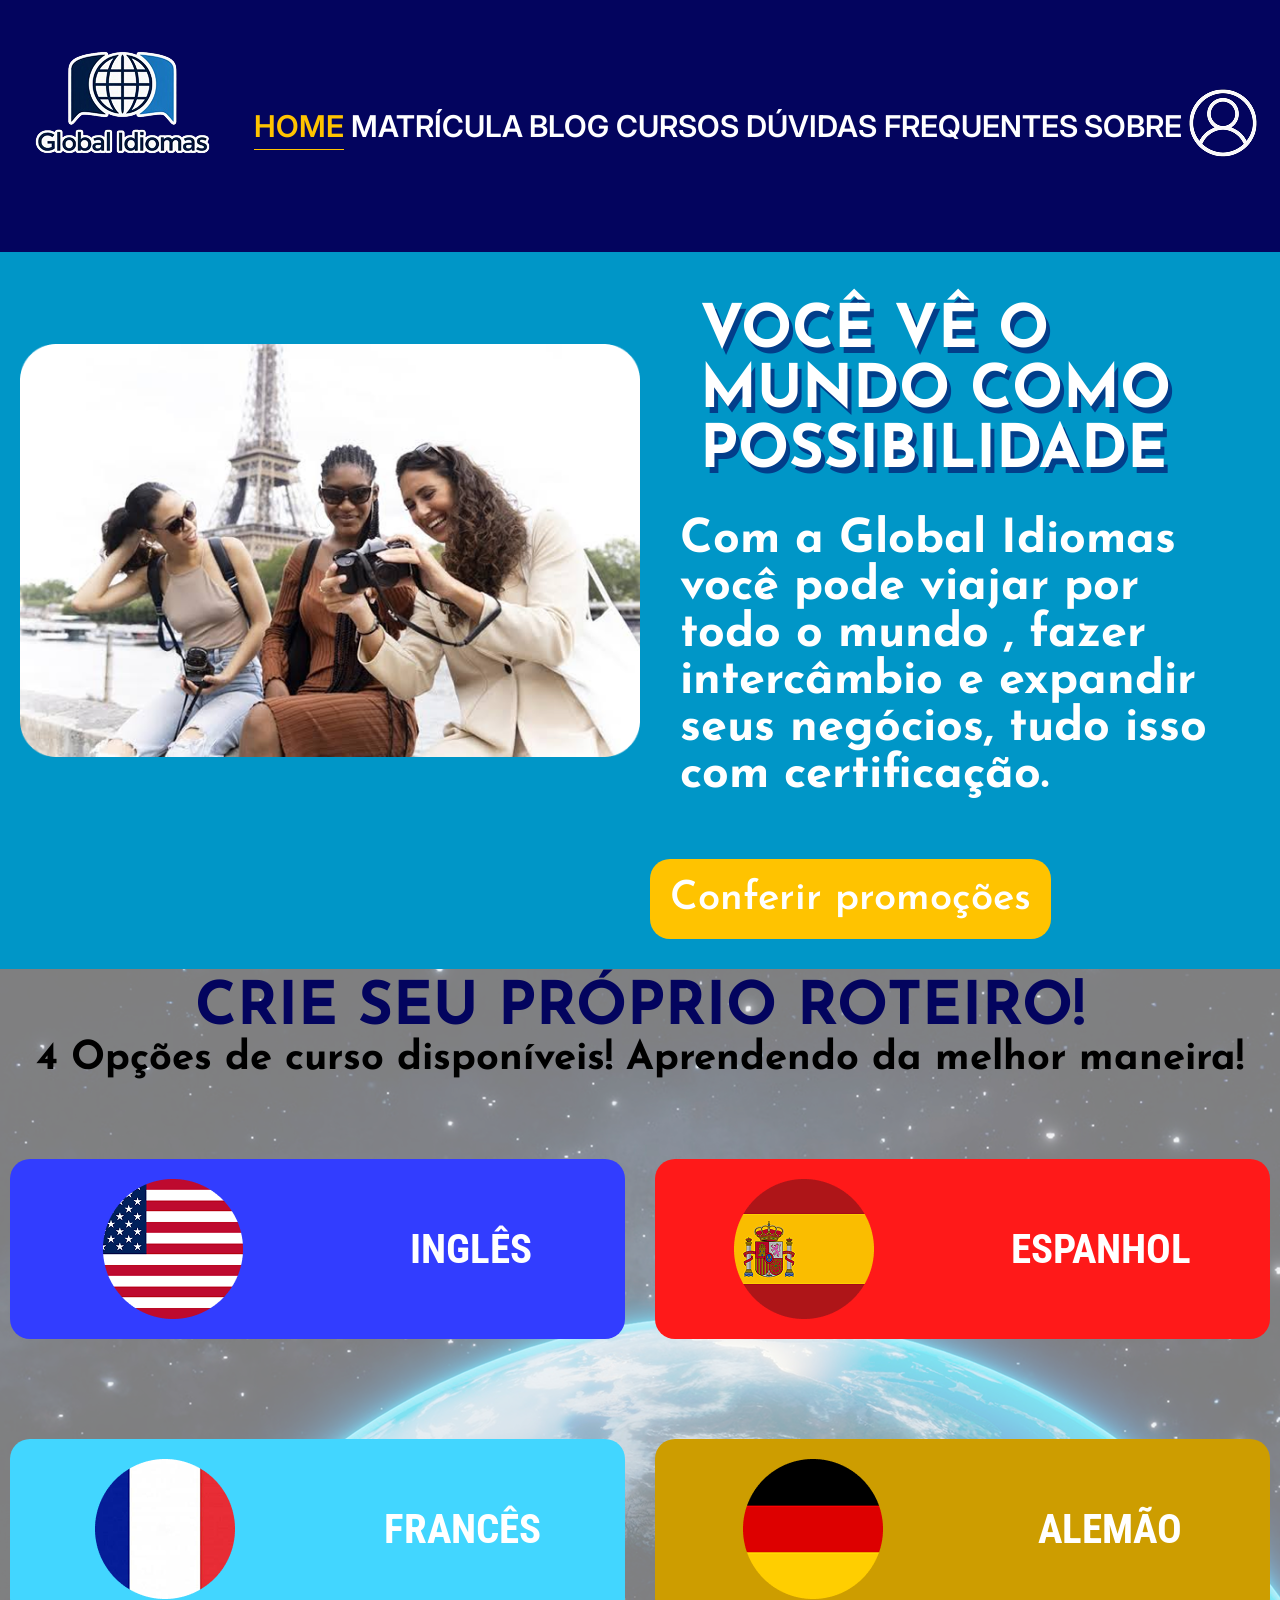
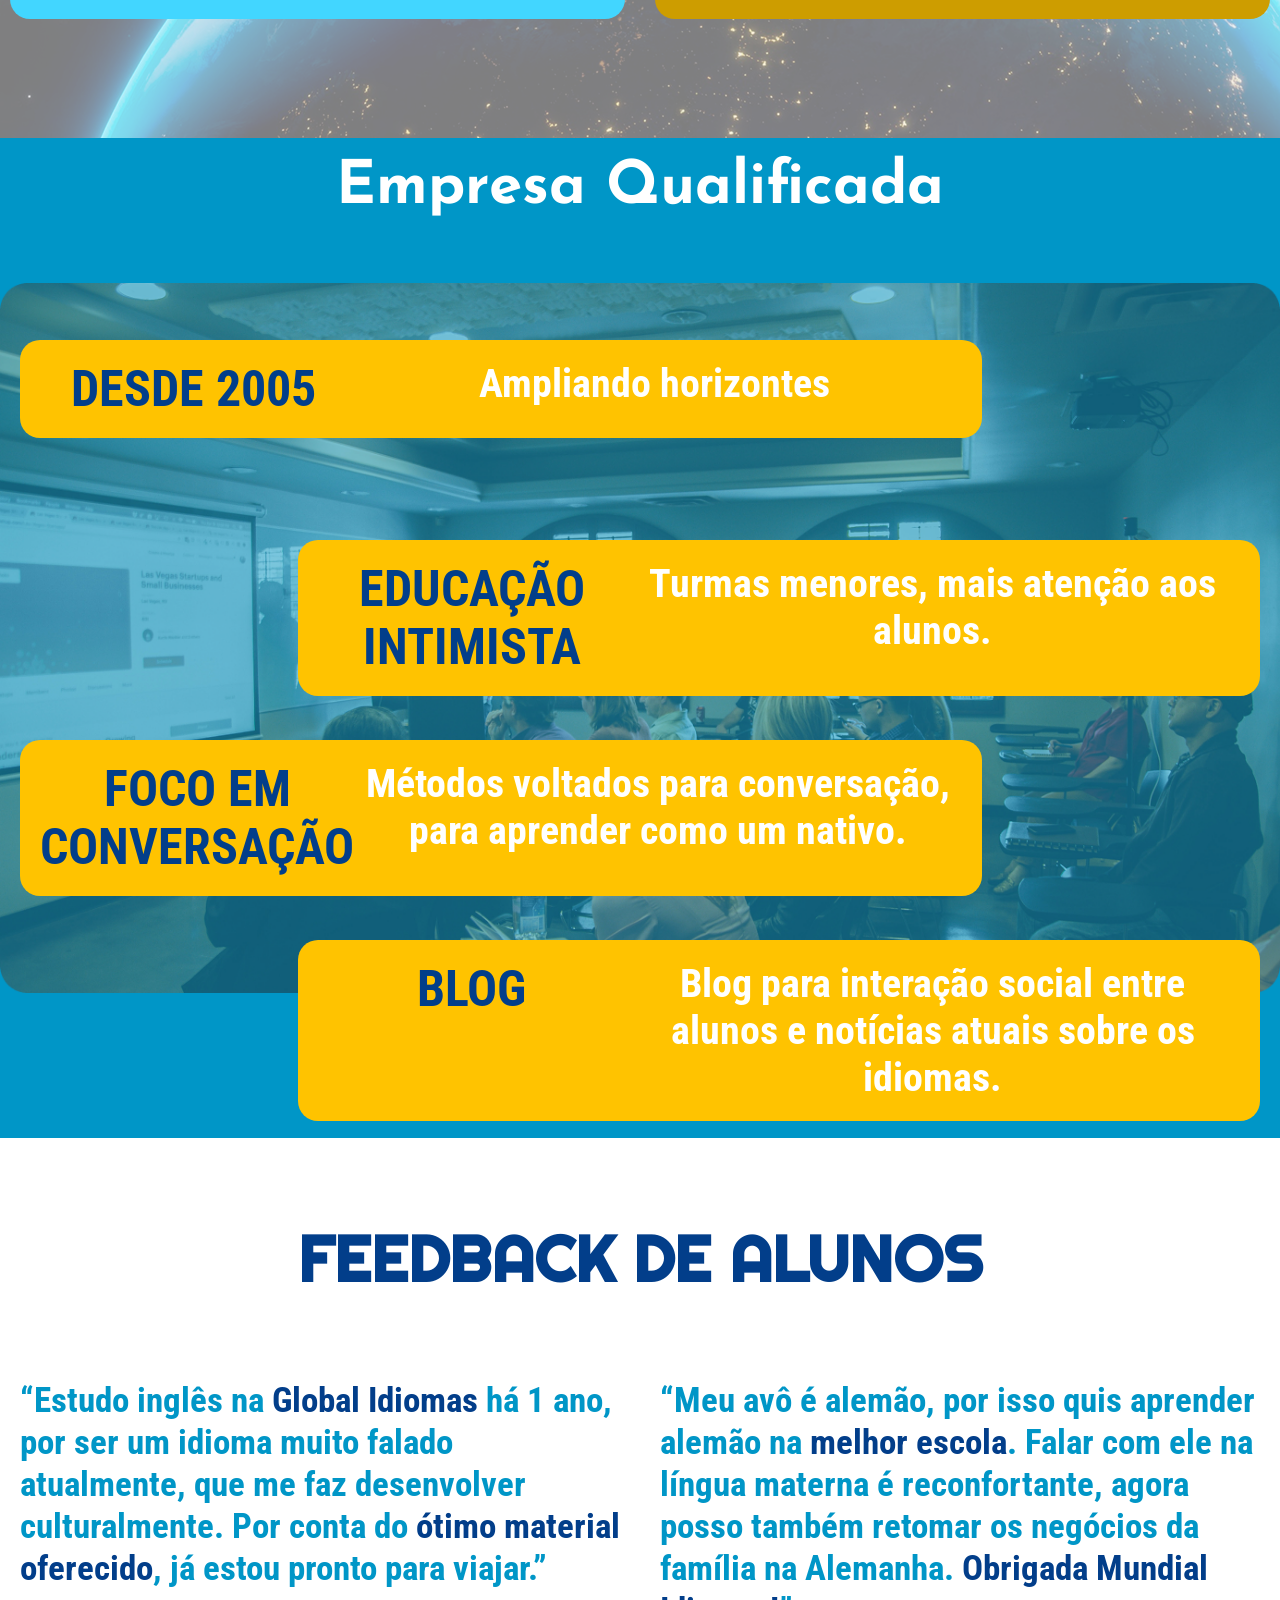
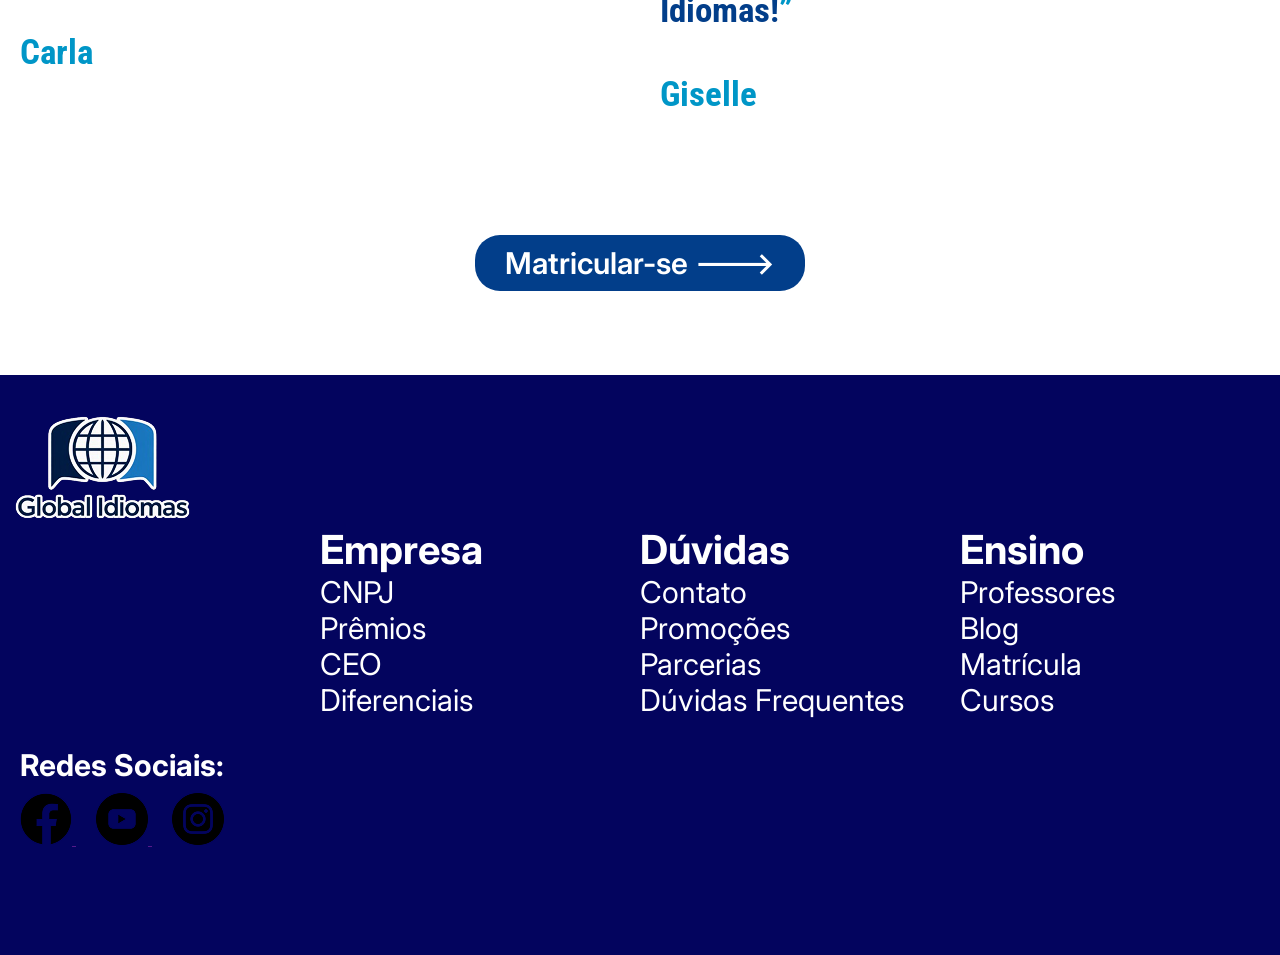
<file: index.html>
<!DOCTYPE html>
<html lang="pt-br">
<head>
    <meta charset="UTF-8">
    <title>Global Idiomas - Você Vê o Mundo Como Possibilidade</title>
    <link rel="stylesheet" href="estilo.css">
    <link rel="preconnect" href="https://fonts.googleapis.com">
    <link rel="preconnect" href="https://fonts.gstatic.com" crossorigin>
    <link href="https://fonts.googleapis.com/css2?family=Inter:ital,opsz,wght@0,14..32,100..900;1,14..32,100..900&family=Josefin+Sans:ital,wght@0,100..700;1,100..700&family=Montserrat:ital,wght@0,100..900;1,100..900&family=Righteous&family=Roboto+Condensed:ital,wght@0,100..900;1,100..900&display=swap" rel="stylesheet">
    <link rel="icon" type="image/png" href="imagens/icon.png">
</head>
<body>
    <header id="topo">
        <div class="grid-topo">
            <h1><a href="index.html"> <img src="imagens/logo.png" alt="Logo da empresa Global Idiomas (Um globo no centro, com um detalhe azul escuro na esquerda e um azul claro na direita. O nome da empresa está logo abaixo)"> </a></h1>
            <nav id="menu-topo">
                <ul>
                    <li> <a href="index.html" class="atual">HOME</a></li>
                    <li> <a href="servicos.html">MATRÍCULA</a></li>
                    <li> <a href="">BLOG</a></li>
                    <li> <a href="">CURSOS</a></li>
                    <li> <a href="">DÚVIDAS FREQUENTES</a></li>
                    <li> <a href="sobre.html">SOBRE</a></li>
                    <li> <a href=""> <img src="imagens/login.png" alt="Um desenho de uma pessoa, dentro de um círculo. O desenho é apenas contorno branco, não é preenchido."></a></li>
                </ul>
            </nav>  
        </div>
    </header>

    <main id="conteudo">
        <section id="apresentacao">
            <img src="imagens/viagem.png" alt="Três mulheres sorrindo, viajando, em frente a Torre Eifel, as mulheres das pontas têm uma câmera na mão">
            <div id="grid-apres">
                <h2 id="titulo-cont">VOCÊ VÊ O MUNDO COMO POSSIBILIDADE</h2>
                <h3>Com a Global Idiomas você pode viajar por todo o mundo , fazer intercâmbio e expandir seus negócios, tudo isso com certificação.</h3>
            </div>
            <a href="">Conferir promoções</a>
        </section>

        <section id="idiomas">
            <h2>CRIE SEU PRÓPRIO ROTEIRO!</h2>
            <h3>4 Opções de curso disponíveis! Aprendendo da melhor maneira!</h3>
                <div id="paises">
                    <article id="ingles">
                        <img src="imagens/eua.png" alt="bandeira dos Estados Uniddos dentro de um círculo" class="bandeiras">
                        <h1>INGLÊS</h1>
                    </article>

                    <article id="espanhol">
                        <img src="imagens/espanha.png" alt="bandeira da Espanha dentro de um círculo" class="bandeiras">
                        <h1>ESPANHOL</h1>
                    </article>

                    <article id="frances">
                        <img src="imagens/franca.png" alt="bandeira da França dentro de um círculo" class="bandeiras">
                        <h1>FRANCÊS</h1>
                    </article>

                    <article id="alemao">
                        <img src="imagens/alemanha.png" alt="bandeira da Alemanha dentro de um círculo" class="bandeiras">
                        <h1>ALEMÃO</h1>
                    </article>
                </div>
        </section>

        <section id="dados">
            <h2 id="titulo-dados">Empresa Qualificada</h2>
                <div id="ano">
                    <article>
                        <h2 class="titulo-info">DESDE 2005</h2>
                        <h3 class="info"> Ampliando horizontes</h3>
                    </article>
                </div>
                <div id="intimista">
                    <article class="direita">
                        <h2 class="titulo-info">EDUCAÇÃO INTIMISTA</h2>
                        <h3 class="info">Turmas menores, mais atenção aos alunos.</h3>
                    </article>
                </div>
                <div id="foco">
                    <article>
                        <h2 class="titulo-info">FOCO EM CONVERSAÇÃO</h2>
                        <h3 class="info">Métodos voltados para conversação, para aprender como um nativo.</h3>
                    </article>
                </div>
                <div id="blog">
                    <article class="direita">
                        <h2 class="titulo-info">BLOG</h2>
                        <h3 class="info">Blog para interação social entre alunos e notícias atuais sobre os idiomas.</h3>
                    </article>
                </div>
        </section>

        <section id="feedbacks">
            <h2>FEEDBACK DE ALUNOS</h2>
            <div id="flex-alunos">
                <div id="carla">    
                    <h3>
                        “Estudo inglês na <span class="fala">Global Idiomas</span> há 1 ano, por ser um idioma muito falado atualmente, que me faz desenvolver culturalmente. Por conta do <span class="fala">ótimo material oferecido</span>, já estou pronto para viajar.”<br><br>Carla
                    </h3>
                </div>
                <div id="giselle">
                    <h3>
                        “Meu avô é alemão, por isso quis aprender alemão na <span class="fala">melhor escola</span>. Falar com ele na língua materna é reconfortante, agora posso também retomar os negócios da família na Alemanha. <span class="fala">Obrigada Mundial Idiomas!</span>”<br><br>Giselle
                    </h3>
                </div>
            </div>
            <div id="botao-feedback">
                <a href="servicos.html">Matricular-se ---></a>
            </div>
        </section>

    </main>

    <footer id="rodape">
        <div id="imagens">
        <h1><a href="index.html"> <img src="imagens/logo.png" alt="Logo da empresa Global Idiomas (Um globo no centro, com um detalhe azul escuro na esquerda e um azul claro na direita. O nome da empresa está logo abaixo)"> </a></h1>
            <h2>Redes Sociais:</h2>
            <a href="" class="redes-sociais"> <img src="imagens/facebook.png" alt="Logo do Facebook dentro de um círculo"> </a>
            <a href="" class="redes-sociais"> <img src="imagens/youtube.png" alt="Logo do Youtube dentro de um círculo"> </a>
            <a href="" class="redes-sociais"> <img src="imagens/instagram.png" alt="Logo do Instagram dentro de um círculo"> </a>
        </div>
        <div id="global">
            <ul>
                <li><strong>Empresa</strong></li>
                <li class="lista"><a href="">CNPJ</a></li>
                <li class="lista"><a href="">Prêmios</a></li>
                <li class="lista"><a href="">CEO</a></li>
                <li class="lista"><a href="">Diferenciais</a></li>
            </ul>
        </div>
        <div id="duvidas">
            <ul>
                <li><strong>Dúvidas</strong></li>
                <li class="lista"><a href="">Contato</a></li>
                <li class="lista"><a href="">Promoções</a></li>
                <li class="lista"><a href="">Parcerias</a></li>
                <li class="lista"><a href="">Dúvidas Frequentes</a></li>
            </ul>
        </div>
        <div id="ensino">
            <ul>
                <li><strong>Ensino</strong></li>
                <li class="lista"><a href="">Professores</a></li>
                <li class="lista"><a href="">Blog</a></li>
                <li class="lista"><a href="servicos.html">Matrícula</a></li>
                <li class="lista"><a href="">Cursos</a></li>
            </ul>
        </div>
    </footer>

    

</body>
</html>
</file>
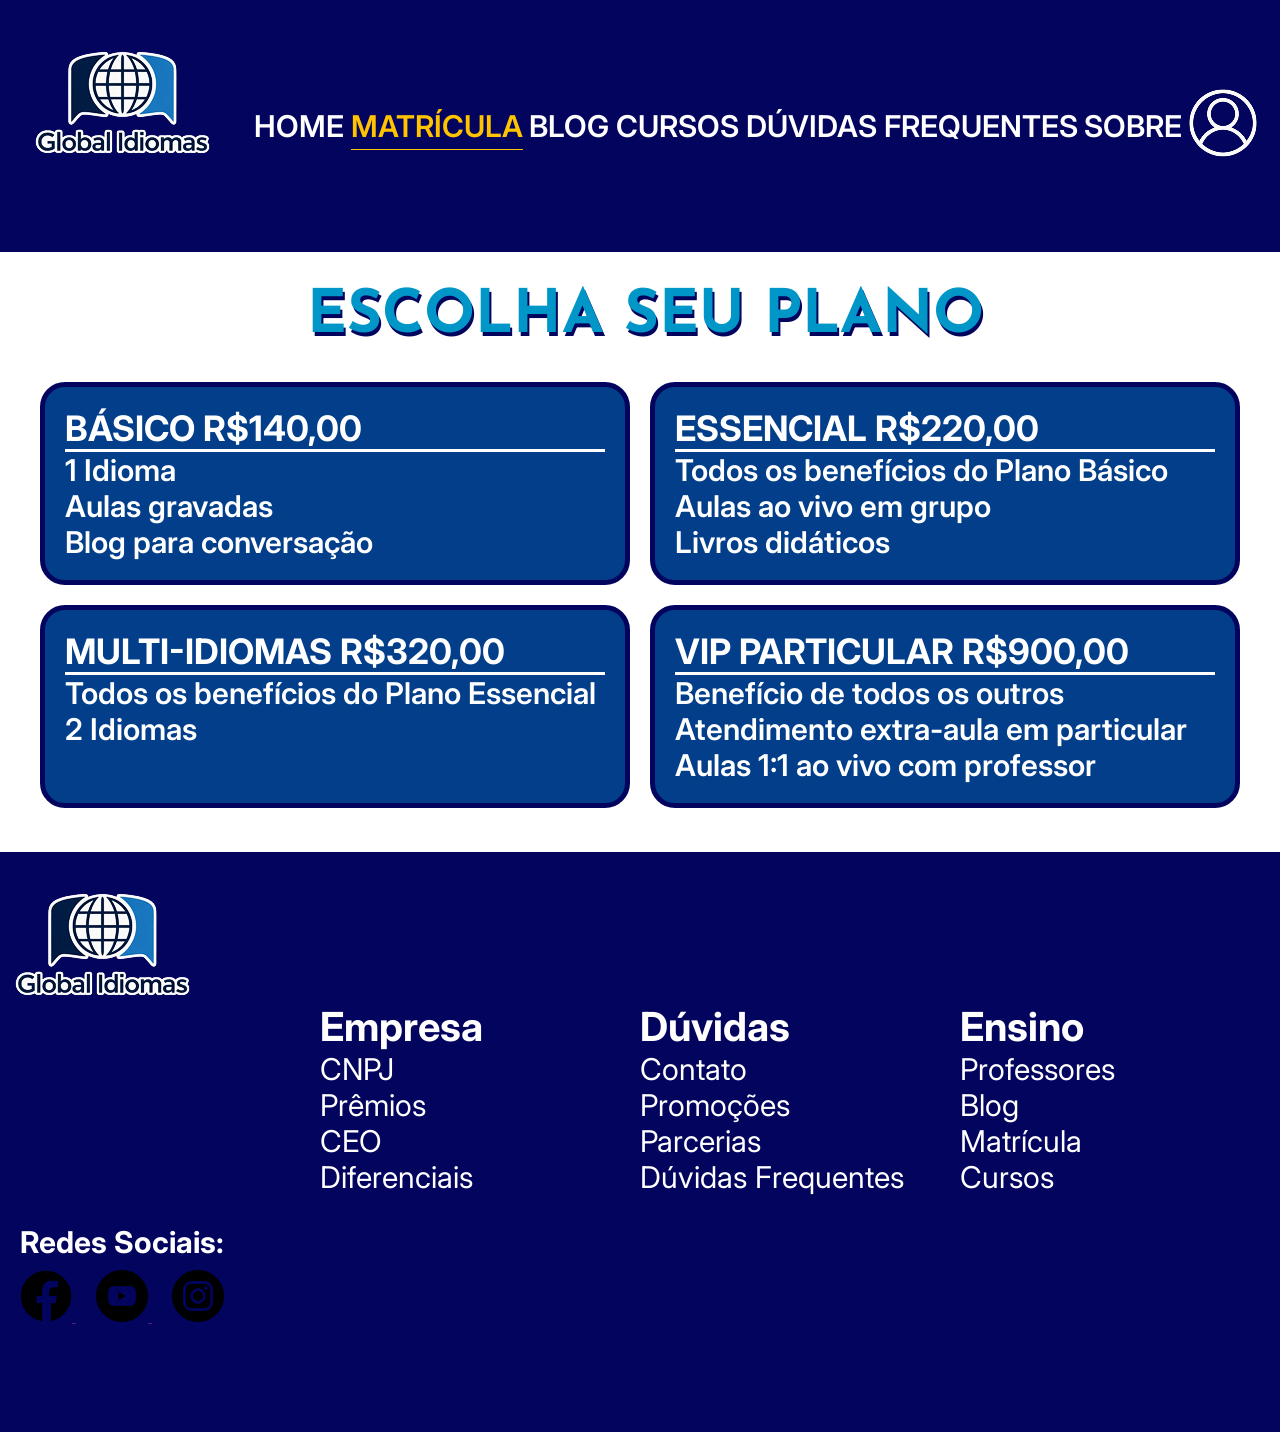
<file: servicos.html>
<!DOCTYPE html>
<html lang="pt-br">
<head>
    <meta charset="UTF-8">
    <title>Planos - Global Idiomas</title>
    <link rel="stylesheet" href="estilo.css">
    <link rel="preconnect" href="https://fonts.googleapis.com">
    <link rel="preconnect" href="https://fonts.gstatic.com" crossorigin>
    <link href="https://fonts.googleapis.com/css2?family=Inter:ital,opsz,wght@0,14..32,100..900;1,14..32,100..900&family=Josefin+Sans:ital,wght@0,100..700;1,100..700&family=Montserrat:ital,wght@0,100..900;1,100..900&family=Righteous&family=Roboto+Condensed:ital,wght@0,100..900;1,100..900&display=swap" rel="stylesheet">
    <link rel="icon" type="image/png" href="imagens/icon.png">
</head>
<body>
    <header id="topo">
        <div class="grid-topo">
            <h1><a href="index.html"> <img src="imagens/logo.png" alt="Logo da empresa Global Idiomas (Um globo no centro, com um detalhe azul escuro na esquerda e um azul claro na direita. O nome da empresa está logo abaixo)"> </a></h1>
            <nav id="menu-topo">
                <ul>
                    <li> <a href="index.html">HOME</a></li>
                    <li> <a href="servicos.html" class="atual">MATRÍCULA</a></li>
                    <li> <a href="">BLOG</a></li>
                    <li> <a href="">CURSOS</a></li>
                    <li> <a href="">DÚVIDAS FREQUENTES</a></li>
                    <li> <a href="sobre.html">SOBRE</a></li>
                    <li> <a href=""> <img src="imagens/login.png" alt="Um desenho de uma pessoa, dentro de um círculo. O desenho é apenas contorno branco, não é preenchido."></a></li>
                </ul>
            </nav>  
        </div>
    </header>

    <main id="conteudo">
            <article id="planos">
                <h2>ESCOLHA SEU PLANO</h2>
                <div id="grid-planos">
                    
                    <div id="basico">
                        <a href="">
                        <h3>BÁSICO R$140,00</h3>
                            <ul>
                                <li>1 Idioma</li>
                                <li>Aulas gravadas</li>
                                <li>Blog para conversação</li>
                            </ul>
                        </a>
                    </div>
                    
                    <div id="essencial">
                        <a href="">
                        <h3>ESSENCIAL R$220,00</h3>
                            <ul>
                                <li>Todos os benefícios do Plano Básico</li>
                                <li>Aulas ao vivo em grupo</li>
                                <li>Livros didáticos</li>
                            </ul>
                        </a>
                    </div>
                    
                    <div id="multi">
                        <a href="">
                        <h3>MULTI-IDIOMAS R$320,00</h3>
                            <ul>
                                <li>Todos os benefícios do Plano Essencial</li>
                                <li>2 Idiomas</li>
                            </ul>
                        </a>
                    </div>

                    <div id="vip">
                        <a href="">
                        <h3>VIP PARTICULAR R$900,00</h3>
                            <ul>
                                <li>Benefício de todos os outros</li>
                                <li>Atendimento extra-aula em particular</li>
                                <li>Aulas 1:1 ao vivo com professor</li>
                            </ul>
                        </a>
                    </div>

                </div>
            </article>
    </main>
    <footer id="rodape">
        <div id="imagens">
        <h1><a href="index.html"> <img src="imagens/logo.png" alt="Logo da empresa Global Idiomas (Um globo no centro, com um detalhe azul escuro na esquerda e um azul claro na direita. O nome da empresa está logo abaixo)"> </a></h1>
            <h2>Redes Sociais:</h2>
            <a href="" class="redes-sociais"> <img src="imagens/facebook.png" alt="Logo do Facebook dentro de um círculo"> </a>
            <a href="" class="redes-sociais"> <img src="imagens/youtube.png" alt="Logo do Youtube dentro de um círculo"> </a>
            <a href="" class="redes-sociais"> <img src="imagens/instagram.png" alt="Logo do Instagram dentro de um círculo"> </a>
        </div>
        <div id="global">
            <ul>
                <li><strong>Empresa</strong></li>
                <li class="lista"><a href="">CNPJ</a></li>
                <li class="lista"><a href="">Prêmios</a></li>
                <li class="lista"><a href="">CEO</a></li>
                <li class="lista"><a href="">Diferenciais</a></li>
            </ul>
        </div>
        <div id="duvidas">
            <ul>
                <li><strong>Dúvidas</strong></li>
                <li class="lista"><a href="">Contato</a></li>
                <li class="lista"><a href="">Promoções</a></li>
                <li class="lista"><a href="">Parcerias</a></li>
                <li class="lista"><a href="">Dúvidas Frequentes</a></li>
            </ul>
        </div>
        <div id="ensino">
            <ul>
                <li><strong>Ensino</strong></li>
                <li class="lista"><a href="">Professores</a></li>
                <li class="lista"><a href="">Blog</a></li>
                <li class="lista"><a href="servicos.html">Matrícula</a></li>
                <li class="lista"><a href="">Cursos</a></li>
            </ul>
        </div>
    </footer>

    

</body>
</html>
</file>
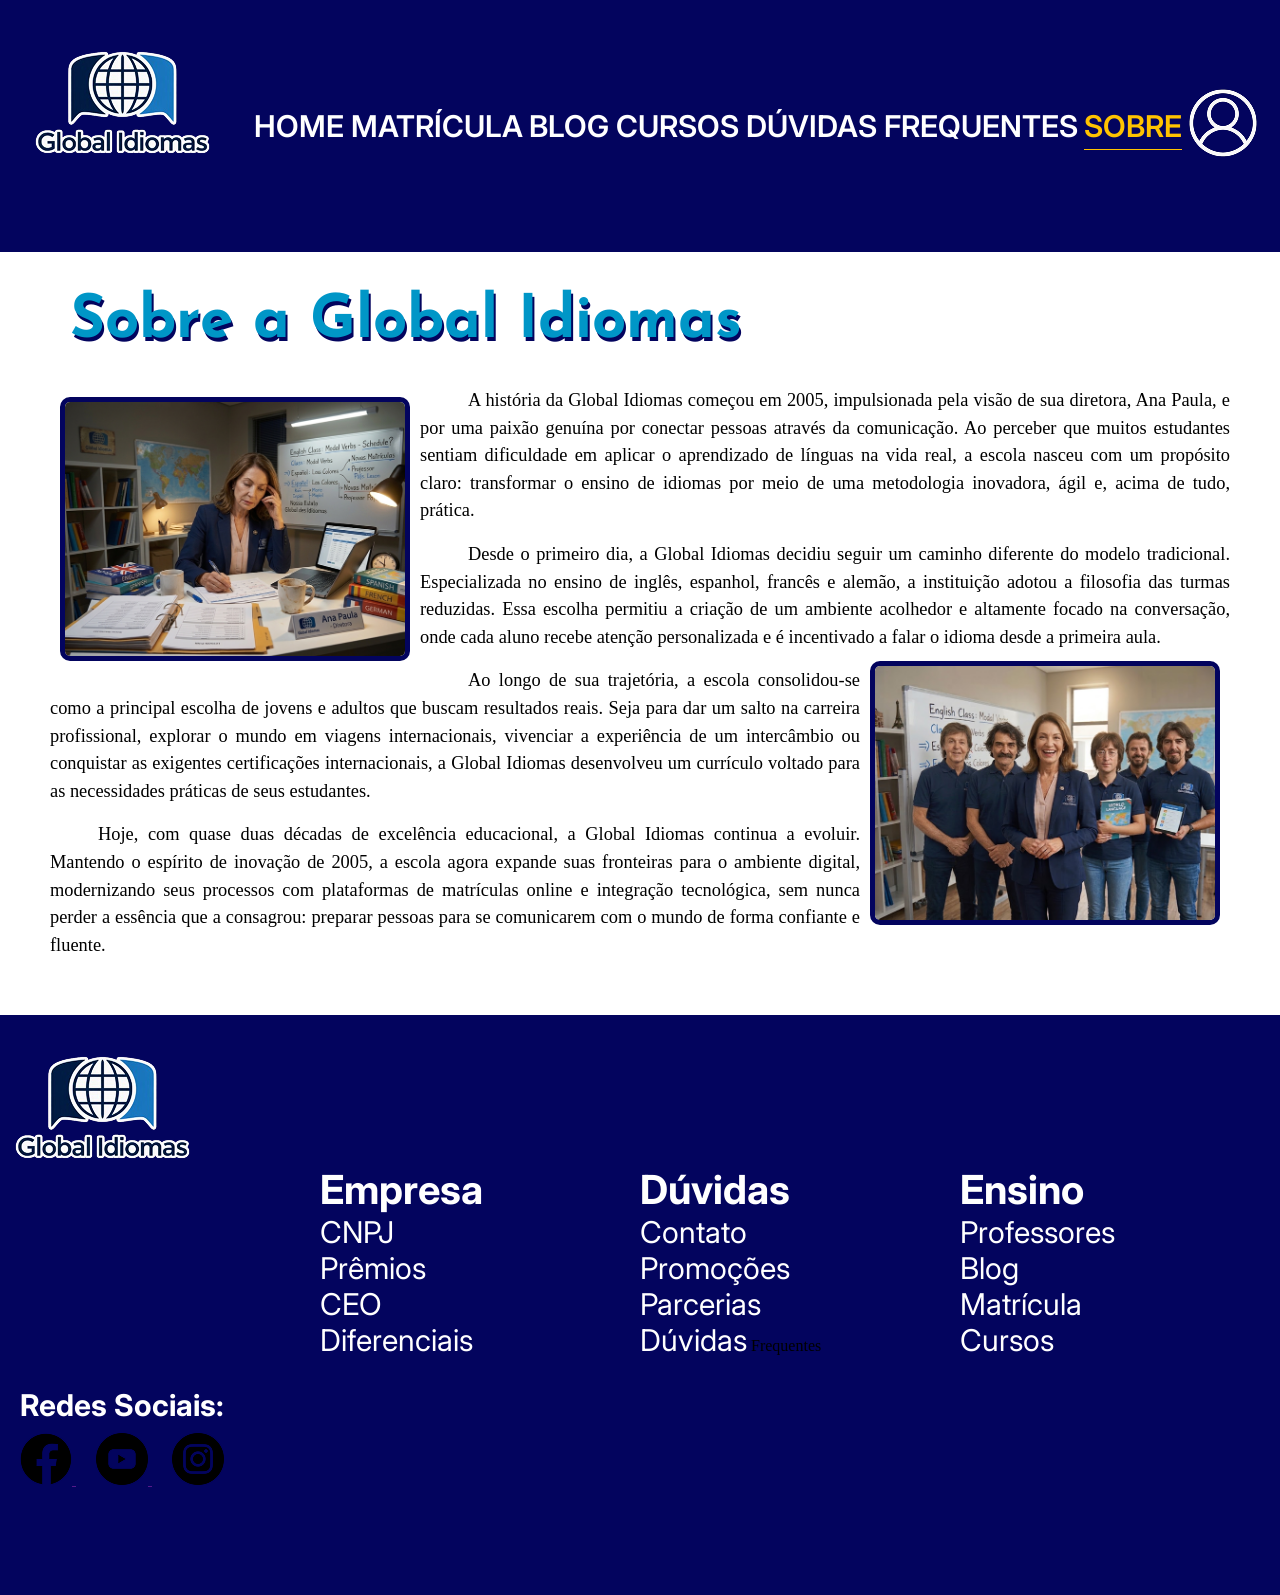
<file: sobre.html>
<!DOCTYPE html>
<html lang="pt-br">
<head>
    <meta charset="UTF-8">
    <title>Sobre - Global Idiomas</title>
    <link rel="stylesheet" href="estilo.css">
    <link rel="preconnect" href="https://fonts.googleapis.com">
    <link rel="preconnect" href="https://fonts.gstatic.com" crossorigin>
    <link href="https://fonts.googleapis.com/css2?family=Inter:ital,opsz,wght@0,14..32,100..900;1,14..32,100..900&family=Josefin+Sans:ital,wght@0,100..700;1,100..700&family=Montserrat:ital,wght@0,100..900;1,100..900&family=Righteous&family=Roboto+Condensed:ital,wght@0,100..900;1,100..900&display=swap" rel="stylesheet">
    <link rel="icon" type="image/png" href="imagens/icon.png">
</head>
<body>
    <header id="topo">
        <div class="grid-topo">
            <h1><a href="index.html"> <img src="imagens/logo.png" alt="Logo da empresa Global Idiomas (Um globo no centro, com um detalhe azul escuro na esquerda e um azul claro na direita. O nome da empresa está logo abaixo)"> </a></h1>
            <nav id="menu-topo">
                <ul>
                    <li> <a href="index.html">HOME</a></li>
                    <li> <a href="servicos.html">MATRÍCULA</a></li>
                    <li> <a href="">BLOG</a></li>
                    <li> <a href="">CURSOS</a></li>
                    <li> <a href="">DÚVIDAS FREQUENTES</a></li>
                    <li> <a href="sobre.html" class="atual">SOBRE</a></li>
                    <li> <a href=""> <img src="imagens/login.png" alt="Um desenho de uma pessoa, dentro de um círculo. O desenho é apenas contorno branco, não é preenchido."></a></li>
                </ul>
            </nav>  
        </div>
    </header>

    <main id="conteudo">
        <article id="sobre" class="container area-interna">
            <h2>Sobre a Global Idiomas</h2>
            <p><img src="imagens/diretora.png" class="imagem-esquerda" alt="A diretora da empresa, uma senhora de meia idade, sentada numa mesa cheia de papéis, com uma mão na cabeça">A história da Global Idiomas começou em 2005, impulsionada pela visão de sua diretora, Ana Paula, e por uma paixão genuína por conectar pessoas através da comunicação. Ao perceber que muitos estudantes sentiam dificuldade em aplicar o aprendizado de línguas na vida real, a escola nasceu com um propósito claro: transformar o ensino de idiomas por meio de uma metodologia inovadora, ágil e, acima de tudo, prática.</p>
            <p>Desde o primeiro dia, a Global Idiomas decidiu seguir um caminho diferente do modelo tradicional. Especializada no ensino de inglês, espanhol, francês e alemão, a instituição adotou a filosofia das turmas reduzidas. Essa escolha permitiu a criação de um ambiente acolhedor e altamente focado na conversação, onde cada aluno recebe atenção personalizada e é incentivado a falar o idioma desde a primeira aula.<img src="imagens/equipe.png" class="imagem-direita" alt="Equipe da Global Idiomas, com a gerente no centro e mais cinco funcionários em uma sala de aula"></p>
            <p>Ao longo de sua trajetória, a escola consolidou-se como a principal escolha de jovens e adultos que buscam resultados reais. Seja para dar um salto na carreira profissional, explorar o mundo em viagens internacionais, vivenciar a experiência de um intercâmbio ou conquistar as exigentes certificações internacionais, a Global Idiomas desenvolveu um currículo voltado para as necessidades práticas de seus estudantes.</p>
            <p>Hoje, com quase duas décadas de excelência educacional, a Global Idiomas continua a evoluir. Mantendo o espírito de inovação de 2005, a escola agora expande suas fronteiras para o ambiente digital, modernizando seus processos com plataformas de matrículas online e integração tecnológica, sem nunca perder a essência que a consagrou: preparar pessoas para se comunicarem com o mundo de forma confiante e fluente.</p>
        </article>
    </main>

    <footer id="rodape">
        <div id="imagens">
        <h1><a href="index.html"> <img src="imagens/logo.png" alt="Logo da empresa Global Idiomas (Um globo no centro, com um detalhe azul escuro na esquerda e um azul claro na direita. O nome da empresa está logo abaixo)"> </a></h1>
            <h2>Redes Sociais:</h2>
            <a href="" class="redes-sociais"> <img src="imagens/facebook.png" alt="Logo do Facebook dentro de um círculo"> </a>
            <a href="" class="redes-sociais"> <img src="imagens/youtube.png" alt="Logo do Youtube dentro de um círculo"> </a>
            <a href="" class="redes-sociais"> <img src="imagens/instagram.png" alt="Logo do Instagram dentro de um círculo"> </a>
        </div>
        <div id="global">
            <ul>
                <li><strong>Empresa</strong></li>
                <li class="lista"><a href="">CNPJ</a></li>
                <li class="lista"><a href="">Prêmios</a></li>
                <li class="lista"><a href="">CEO</a></li>
                <li class="lista"><a href="">Diferenciais</a></li>
            </ul>
        </div>
        <div id="duvidas">
            <ul>
                <li><strong>Dúvidas</strong></li>
                <li class="lista"><a href="">Contato</a></li>
                <li class="lista"><a href="">Promoções</a></li>
                <li class="lista"><a href="">Parcerias</a></li>
                <li class="lista"><a href="">Dúvidas</a> Frequentes</li>
            </ul>
        </div>
        <div id="ensino">
            <ul>
                <li><strong>Ensino</strong></li>
                <li class="lista"><a href="">Professores</a></li>
                <li class="lista"><a href="">Blog</a></li>
                <li class="lista"><a href="servicos.html">Matrícula</a></li>
                <li class="lista"><a href="">Cursos</a></li>
            </ul>
        </div>
    </footer>

    

</body>
</html>
</file>
<file: estilo.css>
*{
    margin:0;
    padding:0;
    box-sizing:border-box;
}
:root{
    --azul-escuro: #03045E;
    --azul: #0096C7;
    --azul-vibrante: #323DFF;
    --vermelho: #FF1919;
    --branco: #FFFFFF;
    --ciano: #42D6FF;
    --mostarda: #CD9D00;
    --azul-real: #023E8A;
    --amarelo: #FFC300;
    --preto: #000000;
    --inter: "Inter", sans-serif;
    --montserrat: "Montserrat", sans-serif;
    --josefin: "Josefin Sans", sans-serif;
    --roboto: "Roboto Condensed", sans-serif;
    --righteous: "Righteous", sans-serif;
}






#topo{
    min-height: 195px;
    padding: 10px 20px;
    background-color: var(--azul-escuro);
}
.grid-topo{
    display: grid;
    grid-template-columns: 1fr 9fr;
}
#menu-topo{
    grid-column: 2/3;
}
#menu-topo > ul{
    display: flex;
    list-style: none;
    justify-content: space-around;
    align-items: center;
    height: 100%;
}
#menu-topo a{
    font-family: var(--inter);
    font-size: 30px;
    color: var(--branco);
    text-decoration: none;
    font-weight: 600;
    padding-bottom: 5px;
}
#menu-topo a:hover{
    color:var(--amarelo);
    border-bottom: 1px solid var(--amarelo);
}
#menu-topo .atual{
    color:var(--amarelo);
    border-bottom: 1px solid var(--amarelo);
}






#apresentacao{
    min-height: 678px;
    background-color: var(--azul);
    display:grid;
    grid-template-columns: 1fr 1fr;
    padding: 10px 20px;
    align-items: center;
}
#apresentacao > img{
    max-width: 100%;
    height:auto;
    align-items: center;
}
#grid-apres{
    font-family: var(--josefin);
    font-size: 40px;
    padding: 40px;
    color: var(--branco);
}
#apresentacao a{
    font-family: var(--josefin);
    font-size: 40px;
    color: var(--branco);
    padding: 20px;
    grid-column: 2/3;
    background-color: var(--amarelo);
    margin:20px 10px;
    border-radius: 20px;
    text-decoration: none;
    font-weight: 600;
    width: fit-content;
    text-align: center;
    justify-content: center;
    align-items:center;
}
#apresentacao a:hover{
    color: var(--branco);
    background-color: var(--vermelho);
    border-bottom: 1px solid var(--vermelho);
}
#titulo-cont{
    font-family: var(--josefin);
    font-size: 60px;
    padding-bottom: 35px;
    color:var(--branco);
    text-shadow: 4px 6px var(--azul-real);
    padding-left: 20px;
}







#idiomas{
    min-height: 769px;
    background-image: url(imagens/terra.png);
}
#idiomas h2{
    font-size: 60px;
    font-family: var(--josefin);
    color: var(--azul-escuro);
    text-align: center;
    padding-top: 10px;
}
#idiomas h3{
    font-size: 40px;
    font-family: var(--josefin);
    color: var(--preto);
    text-align: center;
}
#paises{
    display: grid;
    grid-template-columns: 1fr 1fr;
    grid-template-rows: 1fr 1fr;
    gap: 10px;
    margin: 0 auto;
}
#paises article{
    display: flex;
    flex-direction:row;
    align-items: center;
    justify-content: space-around;
    text-align: center;
    margin:80px 10px 10px 10px;
    padding: 20px 10px;
    border-radius: 20px;
    color: var(--branco);
    font-family: var(--roboto);
    font-size: 35px;
    min-width: 500px;
}
#frances{
    background-color: var(--ciano);
}
#ingles{
    background-color: var(--azul-vibrante);
}
#espanhol{
    background-color: var(--vermelho);
}
#alemao{
    background-color: var(--mostarda);
}







#dados{
    display: grid;
    min-height: 1000px;
    background-image: url(imagens/aula.png);
    background-repeat:no-repeat;
    background-position: center;
    background-size: contain;
    grid-template-rows: 1fr 1fr 1fr 1fr 1fr;
    background-color: var(--azul);
}
#titulo-dados{
    font-size: 60px;
    font-family: var(--josefin);
    padding-top:20px ;
    text-align: center;
    color: var(--branco);
}
#dados article{
    background-color: var(--amarelo);
    border-radius: 20px;
    display: grid;
    grid-template-columns: 1fr 2fr;
    text-align: center;
    max-width: 962px;
    margin: 2px 20px 10px;
    padding: 20px;
}
.titulo-info{
    font-family: var(--roboto);
    font-size: 50px;
    color: var(--azul-real);
}
.info{
    font-family: var(--roboto);
    font-size: 40px;
    color: var(--branco);
}
.direita{
    float: right;
}







#feedbacks{
    min-height: 837px;
    background-color: var(--branco);
}
#feedbacks h2{
    font-family: var(--righteous);
    font-size: 64px;
    color:var(--azul-real);
    text-align: center;
    padding-top: 80px ;
    padding-bottom: 80px;
}
#flex-alunos{
    display: grid;
    grid-template-columns: 1fr 1fr;
    font-family: var(--roboto);
    font-size: 30px;
    color: var(--azul);
}
#carla{
    grid-column: 1/2;
    margin-left: 20px;
    margin-right: 20px;
}
#giselle{
    grid-column: 2/3;
    margin-right: 20px;
    margin-left: 20px;
}
.fala{
    color: var(--azul-real);
}
#botao-feedback{
    margin-top: 120px;
}
#feedbacks a{
    font-family: var(--inter);
    font-size: 30px;
    color: var(--branco);
    text-decoration: none;
    font-weight: 600;
    padding: 10px 30px 10px 30px;
    background-color: var(--azul-real);
    display: flex;
    justify-content: center;
    width: fit-content;
    margin: 0 auto;
    border-radius: 25px;
}
#feedbacks a:hover{
    color: var(--branco);
    background-color: var(--vermelho);
    border-bottom: 1px solid var(--vermelho);
}







#rodape{
    min-height: 580px;
    background-color: var(--azul-escuro);
    display: grid;
    grid-template-columns: 1fr 1fr 1fr 1fr;
}
#imagens > h1{
    padding-bottom: 140px;
}
#imagens > h2{
    padding-bottom: 10px;
    font-family: var(--inter);
    font-size: 30px;
    color: var(--branco);
    padding-left: 20px;
}
.redes-sociais{
    padding-bottom: 58px;
    padding-left: 20px;
}
#global{
    grid-column: 2/3;
    padding-top: 150px;
    padding-bottom: 20px;
}
#global > ul{
    list-style: none;
}
#duvidas{
    grid-column: 3/4;
    padding-top: 150px;
    padding-bottom: 20px;
}
#duvidas > ul{
    list-style: none;
}
#ensino{
    grid-column: 4/5;
    padding-top: 150px;
    padding-bottom: 20px;
}
#ensino > ul{
    list-style: none;
}
li strong{
    font-family: var(--inter);
    font-size: 40px;
    color: var(--branco);
}
.lista a{
    font-family: var(--inter);
    font-size: 30px;
    text-decoration: none;
    color: var(--branco);
}
.lista a:hover{
    color: var(--amarelo);
    border-bottom: 1px solid var(--amarelo);
}






.area-interna{
    min-height: 600px;
    padding: 10px 20px;
    margin: 30px;
}
.area-interna h2{
    font-family: var(--josefin);
    font-size: 60px;
    padding-bottom: 35px;
    color:var(--azul);
    text-shadow: 2px 4px var(--azul-escuro);
    padding-left: 20px;
}
.area-interna p{
    font-size: 1.15rem;
    color: var(--preto);
    line-height: 150%;
    text-indent: 48px;
    margin-bottom: 16px;
    text-align: justify;
}
.area-interna .imagem-esquerda{
    width: 350px;
    border: 5px solid var(--azul-escuro);
    border-radius: 10px;
    margin: 10px;
    float: left;
}
.area-interna .imagem-direita{
    width: 350px;
    border: 5px solid var(--azul-escuro);
    border-radius: 10px;
    margin: 10px;
    float: right;
}






#planos{
    min-height: 600px;
    padding: 20px 20px;
    margin-right: 20px;
    margin-left: 20px;
}
#planos h2{
    font-family: var(--josefin);
    font-size: 60px;
    padding-bottom: 35px;
    color:var(--azul);
    text-shadow: 2px 4px var(--azul-escuro);
    padding-left: 10px;
    text-align: center;
    padding-top: 15px;
}
#grid-planos{
    display: grid;
    grid-template-columns: 1fr 1fr;
    grid-template-rows: 1fr 1fr;
}
#planos ul{
    list-style: none;
}
#planos a{
    font-family: var(--inter);
    font-size: 30px;
    text-decoration: none;
    font-weight: 600;
    padding-bottom: 5px;
}
#planos #basico{
    background-color: var(--azul-real);
    margin-right: 10px;
    margin-bottom: 10px;
    padding: 20px;
    border-radius: 25px;
    border: 5px solid var(--azul-escuro);
}
#planos #essencial{
    background-color: var(--azul-real);
    margin-left: 10px;
    margin-bottom: 10px;
    padding: 20px;
    border-radius: 25px;
    border: 5px solid var(--azul-escuro);
}
#planos #multi{
    background-color: var(--azul-real);
    margin-right: 10px;
    margin-top: 10px;
    padding: 20px;
    border-radius: 25px;
    border: 5px solid var(--azul-escuro);
}
#planos #vip{
    background-color: var(--azul-real);
    margin-left: 10px;
    margin-top: 10px;
    padding: 20px;
    border-radius: 25px;
    border: 5px solid var(--azul-escuro);
}
#planos h3{
    color: var(--branco);
    border-bottom: 3px solid var(--branco);
}
#planos li{
    color: var(--branco);
}
</file>
